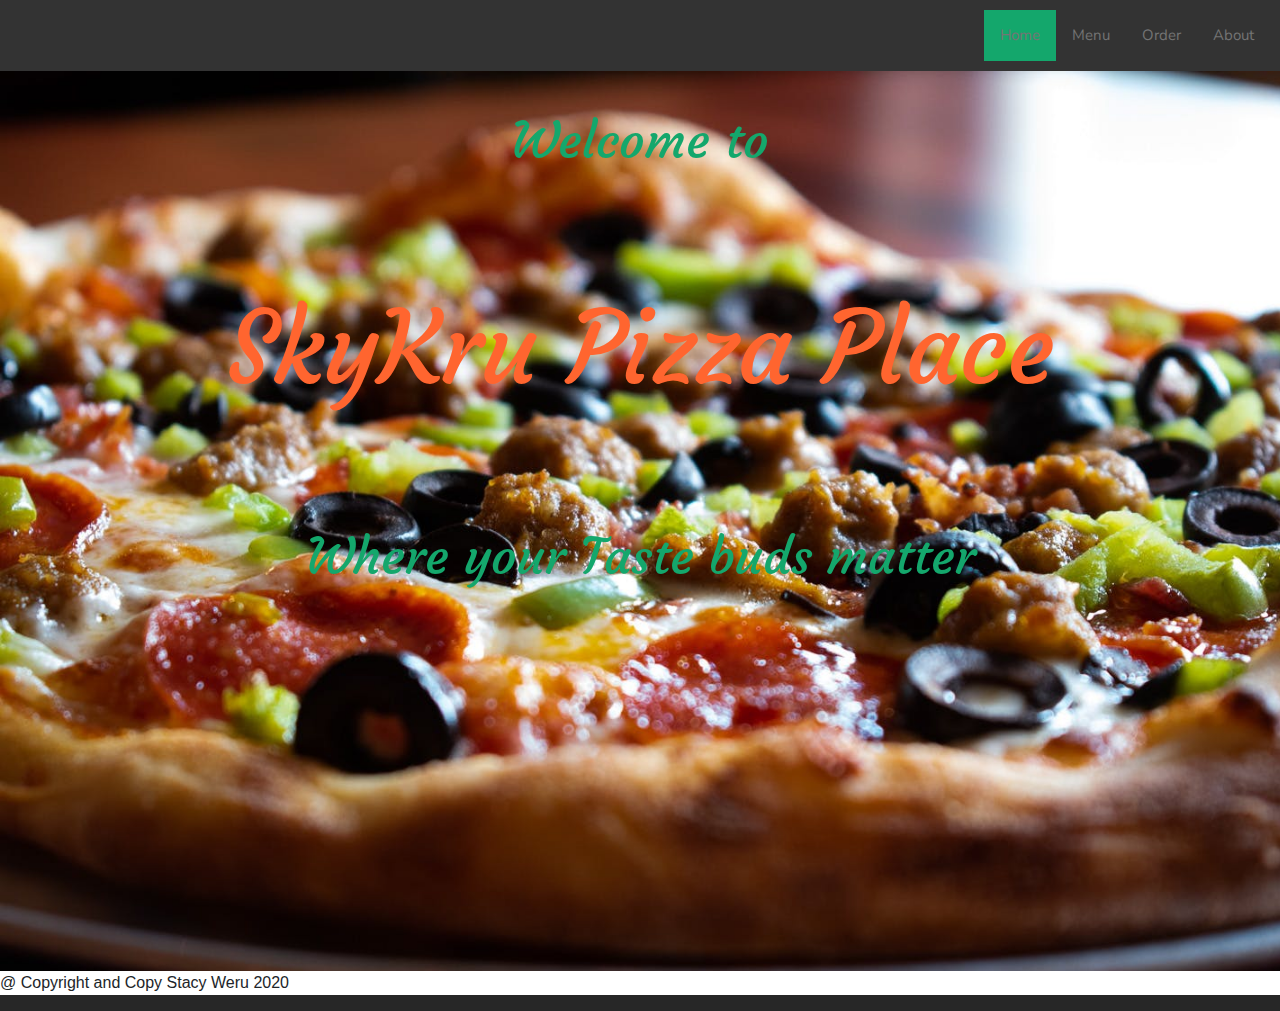
<file: index.html>
<!DOCTYPE html>
<html>
    <head>
        <title>Pizza Menu</title>
        <link href="https://fonts.googleapis.com/css2?family=Bilbo&family=Courgette&family=Nunito:ital@1&display=swap" rel="stylesheet">
        <link href="./css/bootstrap.css" rel="stylesheet" type="text/css">
        <link href="./css/styles.css" rel="stylesheet" type="text/css">
    </head>
    <body>
        <div class="topNav">
            <a href="./about.html"> About</a>
            <a href="./order.html"> Order</a>
            <a href="./menu.html"> Menu </a>
            <a class="active" href="./index.html"> Home</a>
        </div>
        
            <div class="jumbotron-fluid">
               <div class="header">
                   <h2> Welcome to</h2>
                   <h1> SkyKru Pizza Place</h1>
                   <h2> Where your Taste buds matter</h2>
               </div>
                
            </div>
            <div class="footer">
                <p>@ Copyright and Copy Stacy Weru 2020</p>
            </div>
       
        <script src="./js/scripts.js"></script>
    </body>
</html>
</file>
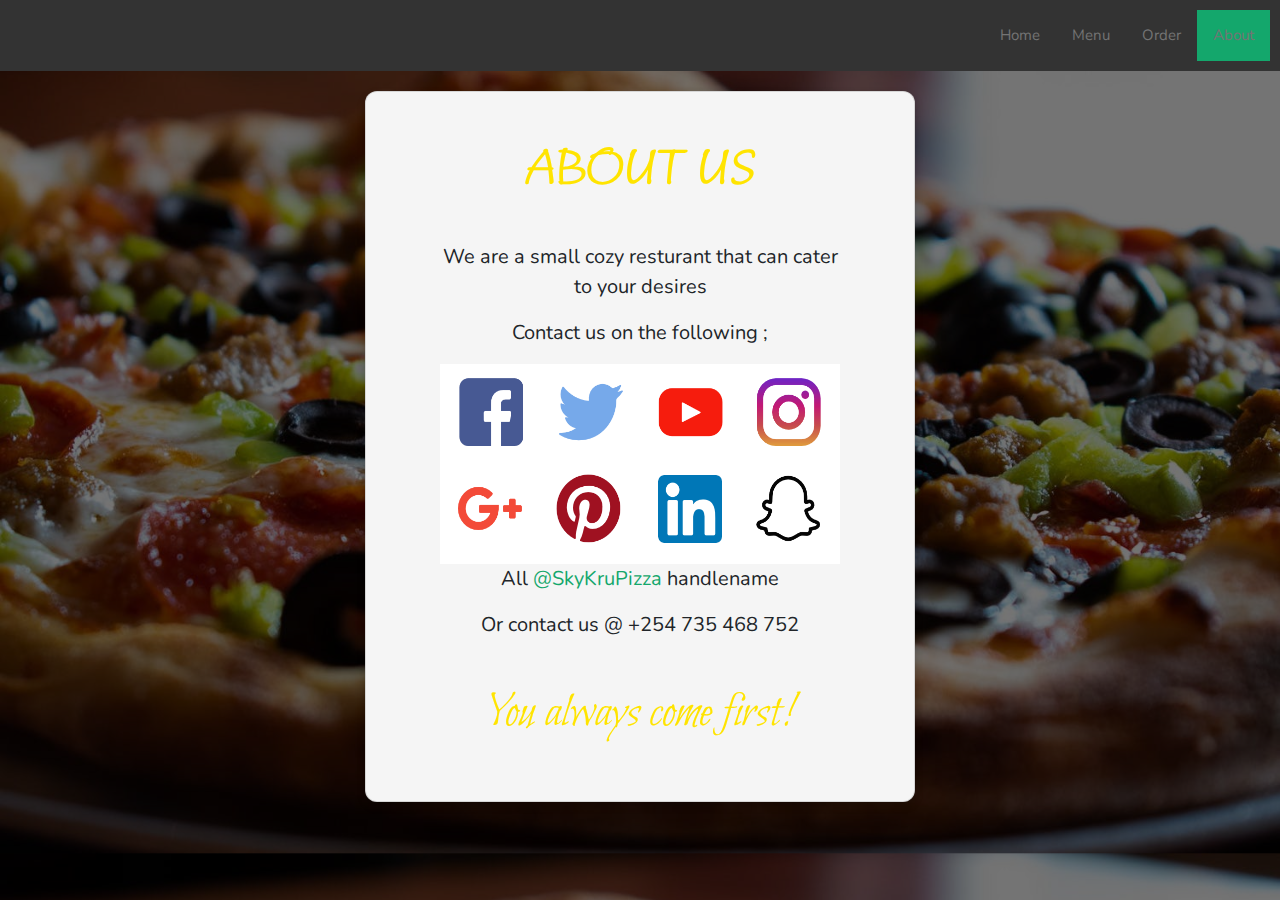
<file: about.html>
<!DOCTYPE html>
<html>
    <head>
        <title>About</title>
        <link href="https://fonts.googleapis.com/css2?family=Bilbo&family=Courgette&family=Nunito:ital@0;1&display=swap" rel="stylesheet">
        <link href="./css/bootstrap.css" rel="stylesheet" type="text/css">
        <link href="./css/about.css" rel="stylesheet" type="text/css">
    </head>
    <body>
        <div class="topNav">
            <a class="active" href="./about.html"> About</a>
            <a href="./order.html"> Order</a>
            <a href="./menu.html"> Menu </a>
            <a href="./index.html"> Home</a>
        </div>

        <div class="container">
        <div class="card">
            <div class="card-title">
                <h2> ABOUT US</h2>
            </div>
            <card class="card-body">
                <p>We are a small cozy resturant that can cater to your desires </p>
                <p> Contact us on the following ;</p>
                <div class="icons"> 
                    <img src="./images/icons2.png" alt="Social Media Platforms">
                </div>
                <p>All <span style="color: #14A76C;" >@SkyKruPizza </span>handlename</p>
                <p> Or contact us @ +254 735 468 752</p>
            </card>
            <div class="footer">
                <footer> You always come first!</footer>
            </div>
        </div>
    </div>
    </body>
</html>
</file>
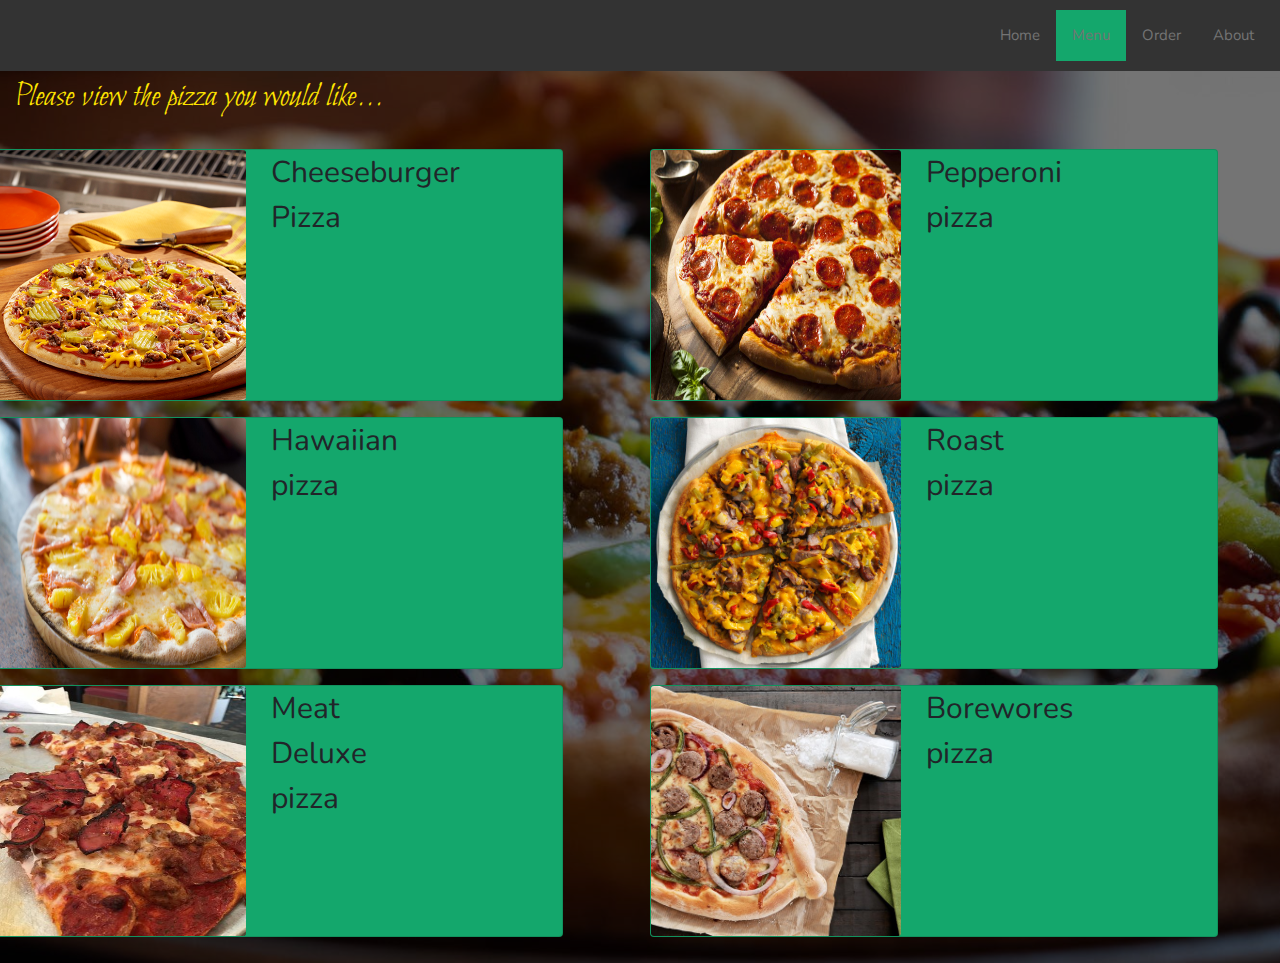
<file: menu.html>
<!DOCTYPE html>
<html>

<head>
  <script src="./js/jquery-3.5.1.js"></script>
  <script src="./js/bootstrap.js"></script>
  <title>Menu Page</title>
  <link href="https://fonts.googleapis.com/css2?family=Bilbo&family=Courgette&family=Nunito:ital@0;1&display=swap"
    rel="stylesheet">
  <link href="./css/bootstrap.css" rel="stylesheet" type="text/css">
  <link href="./css/menu.css" rel="stylesheet" type="text/css">
</head>

<body>
  <div class="topNav">
    <a href="./about.html "> About</a>
    <a href="./order.html"> Order</a>
    <a class="active" href="./menu.html"> Menu </a>
    <a href="./index.html"> Home</a>
  </div>
  <div class="container-fluid">

    <div class="text">
      <p>Please view the pizza you would like...</p>
    </div>
  </div>


  <div class="row">
    <div class="col-md-6">

       <div class="card mb-3"  style="max-width: 568px;">
           <div class="row no-gutters">
              <div class="col-md-4">
                   <img src="./images/cheeseburger.jpg" class="card-img" alt="cheezeburger" style="height: 250px; width:250px;">
                   <p class="pizzaType"> Cheeseburger Pizza </p>
                   </div>
                </div>
              </div>
      <div class="card mb-3"  style="max-width: 568px;">
         <div class="row no-gutters">
            <div class="col-md-4">
              <img src="./images/hawaiian.jpg" class="card-img" alt="Borewors" style="height: 250px; width:250px;">
               <p class="pizzaType">Hawaiian pizza</p>
             </div>
          </div>
      </div>
          <div class="card mb-3"  style="max-width: 568px;">
            <div class="row no-gutters">
              <div class="col-md-4">
                <img src="./images/meatdeluxe.jpg" class="card-img" alt="Borewors" style="height: 250px; width:250px;">
                <p class="pizzaType">Meat Deluxe pizza</p>
              </div>
            </div>
          </div>

        </div>

        <div class="col-md-6">
              <div class="card mb-3"  style="max-width: 568px;">
                <div class="row no-gutters">
                  <div class="col-md-4">
                    <img src="./images/pepperoni.jpeg" class="card-img" alt="Borewors" style="height: 250px; width:250px;">
                    <p class="pizzaType">Pepperoni pizza</p>
                  </div>
                </div>
              </div>
                  <div class="card mb-3"  style="max-width: 568px;">
                    <div class="row no-gutters">
                      <div class="col-md-4">
                        <img src="./images/roast.jpg" class="card-img" alt="Borewors" style="height: 250px; width:250px;">
                        <p class="pizzaType">Roast pizza</p>
                      </div>
                    </div>
                  </div>  
    
            <div class="card mb-3"  style="max-width: 568px;">
                 <div class="row no-gutters">
                   <div class="col-md-4">
                      <img src="./images/boerewors-pizza.jpg" class="card-img" alt="Borewors" style="height: 250px; width:250px;">
                      <p class="pizzaType">Borewores pizza</p>
                     </div>
                    </div>
                  </div>
                  </div>
    </div>
    
  

      <script src="./js/scripts.js"></script>
</body>

</html>
</file>
<file: css/styles.css>
html{
    background-color: #272727;
    overflow: hidden;
}
.topNav{
    overflow: hidden;
    background-color: #333;
    padding: 10px;
}
.topNav a {
    float: right;
    color: #747474;
    text-align: center;
    padding: 14px 16px;
    text-decoration: none;
    font-size: 15px;
    font-family: 'Nunito', sans-serif;
    
}
.topNav a.active{
    background-color: #14A76C;
    color: #747474;
}
.jumbotron-fluid{
    background-image: url(../images/display\ pizza.jpg);
    background-size: cover;
    width: 100%;
    height: 100vh;
    
    

}
.jumbotron-fluid .header{
    text-align: center;
    justify-content: center;
    align-items: center;
    font-family: 'Courgette', cursive;
}
.jumbotron-fluid h1{
    padding: 70px;
    color:#ff652f;
    font-family: 'Courgette', cursive;
    font-size: 100px;
}
.jumbotron-fluid h2{
    padding: 40px;
    color: #14A76C;
    font-family: 'Courgette', cursive;
    font-size: 50px;
}
</file>
<file: css/about.css>
html body{
    background-color: #747474;
    background-image: url(../images/display\ pizza.jpg);
    background-size: cover;
    background-blend-mode: multiply;
    
 }
 .topNav{
     overflow: hidden;
     background-color: #333;
     padding: 10px;
 }
 .topNav a {
     float: right;
     color: #747474;
     text-align: center;
     padding: 14px 16px;
     text-decoration: none;
     font-size: 15px;
     font-family: 'Nunito', sans-serif;
     
 }
 .topNav a.active{
     background-color: #14A76C;
     color: #747474;
 }
 .container{
    display: flex;
    justify-content: center;
    text-align: center;
    align-items: center;
    padding: 20px;
    
 }
 .card{
     display: flex;
     justify-content: center;
     text-align: center;
     align-items: center;
     height: 100%;
     box-shadow: 0 4px 8px 0 rgba(0,0,0,0.2);
     transition: 0.3s;
     width: 50%;
     border-radius: 12px;
     padding: 50px;
     background-color:whitesmoke;
 }
 .icons img{
     height: 200px;
     width: 400px;
     
 }
 .card-title h2{
     color: #ffe400;
     font-family: 'Bilbo', cursive;
     font-size: 50px;
     font-weight: bolder;
 }
 .card-body p{
    font-family: 'Nunito', sans-serif;
    font-size: 20px;
 }
 .footer{
    font-family: 'Bilbo', cursive;
    font-size: 50px;
    color: #ffe400;
 }
</file>
<file: css/menu.css>
html body{
   background-color: #747474;
   background-image: url(../images/display\ pizza.jpg);
   background-size: cover;
   background-blend-mode: multiply;
   
}
.topNav{
    overflow: hidden;
    background-color: #333;
    padding: 10px;
}
.topNav a {
    float: right;
    color: #747474;
    text-align: center;
    padding: 14px 16px;
    text-decoration: none;
    font-size: 15px;
    font-family: 'Nunito', sans-serif;
    
}
.topNav a.active{
    background-color: #14A76C;
    color: #747474;
}
.text{
    font-family: 'Bilbo', cursive;
    font-size: 35px;
    color: #ffe400;
} 
.img{
    padding: 10px;
}

.col-md-6{
    float: left;
    width: 50%;
    padding: 10px;
}
.row:after {
    content: "";
    display: table;
    clear: both;
}
.card{
   background-color: #14A76C;
   background-blend-mode: multiply;
}
.col-md-4{
    display: flex;
    justify-content: space-between;

}
.col-md-4 .pizzaType{
    padding-left: 25px;
    font-family: 'Nunito', sans-serif;
    font-size: 30px;

}
.col-md-4 .pizzaType:hover{
    text-decoration: underline red;
    
}
</file>
